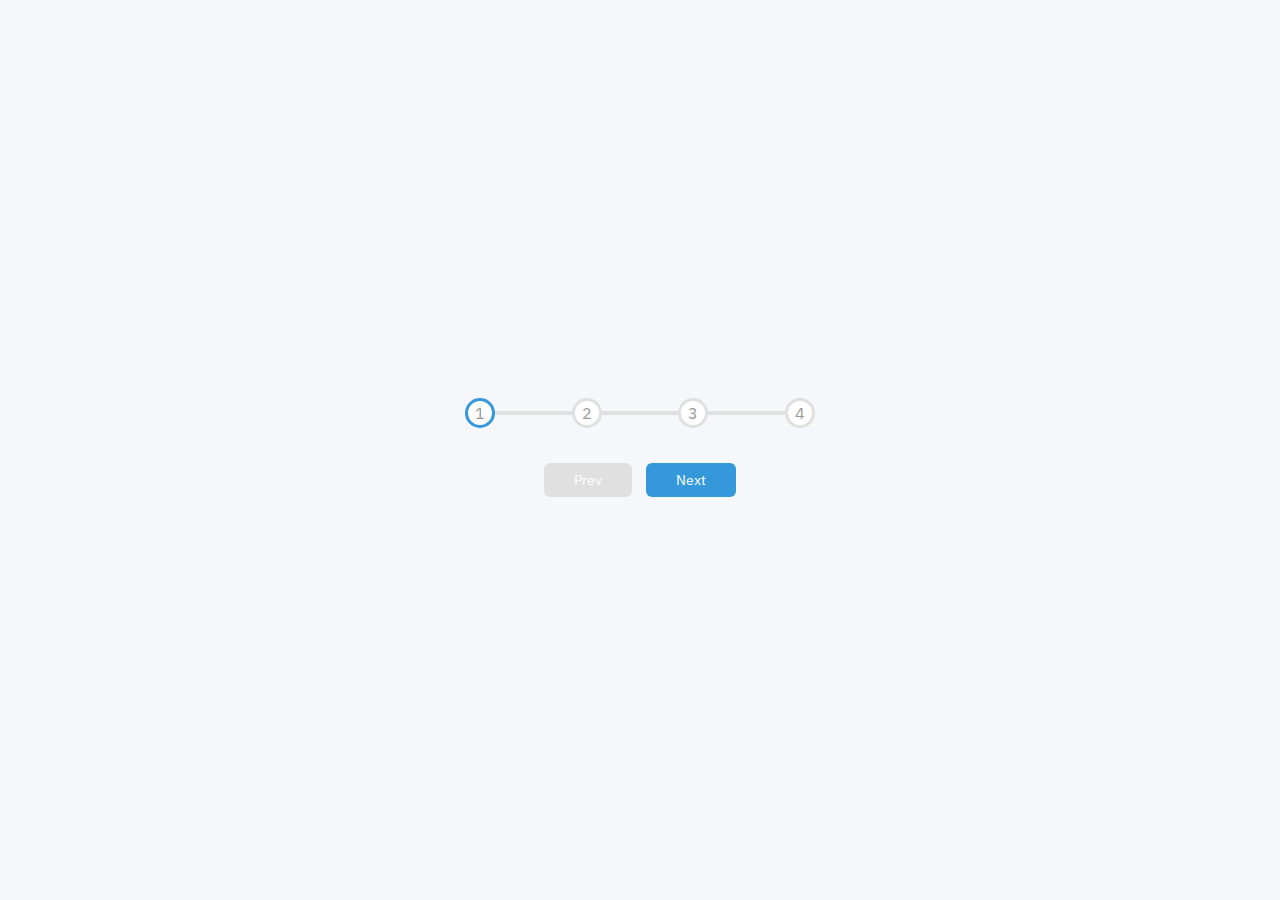
<file: Day2-ProgressSteps/index.html>
<!DOCTYPE html>
<html lang="en">

    <head>

        <meta charset="UTF-8">
        <meta http-equiv="X-UA-Compatible" content="IE=edge">
        <meta name="viewport" content="width=device-width, initial-scale=1.0">
        <!-- <script src="https://kit.fontawesome.com/347df7b3a5.js" crossorigin="anonymous"></script> -->
        <link rel="stylesheet" href="https://cdnjs.cloudflare.com/ajax/libs/font-awesome/6.0.0-beta3/css/all.min.css" integrity="sha512-Fo3rlrZj/k7ujTnHg4CGR2D7kSs0v4LLanw2qksYuRlEzO+tcaEPQogQ0KaoGN26/zrn20ImR1DfuLWnOo7aBA==" crossorigin="anonymous" referrerpolicy="no-referrer" />
        <link rel="stylesheet" href="style.css">
        <title>Progress Steps</title>

    </head>

    <body>

        <div class="container">
            <div class="progress-container">
                <div class="progress" id="progress"></div>
                <div class="circle active">1</div>
                <div class="circle">2</div>
                <div class="circle">3</div>
                <div class="circle">4</div>
            </div>

            <button class="btn" id="prev" disabled>Prev</button>
            <button class="btn" id="next">Next</button>
        </div>

        <script src="script.js"></script>

    </body>

</html>
</file>
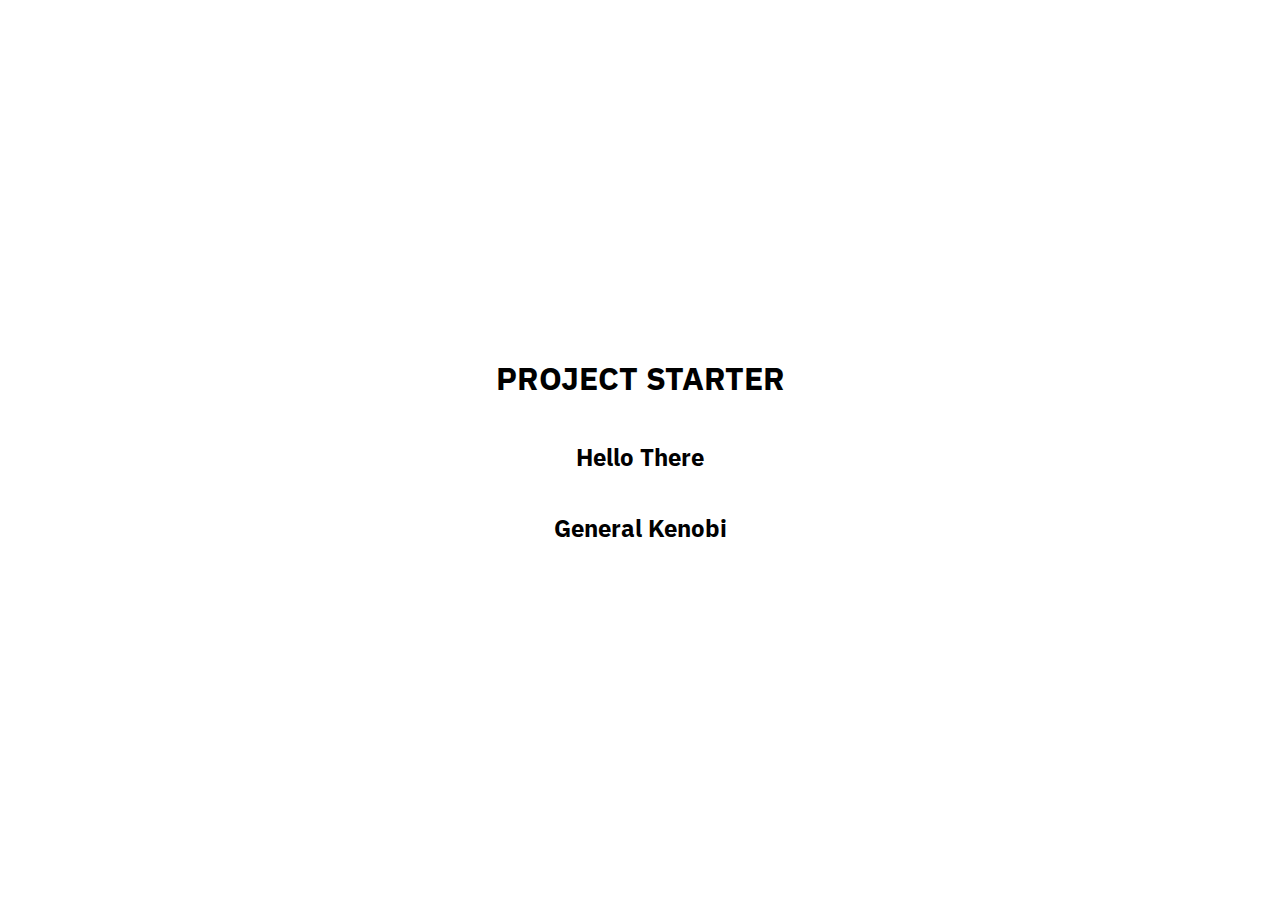
<file: Day4-HiddenSearchWidget/index.html>
<!DOCTYPE html>
<html lang="en">

    <head>

        <meta charset="UTF-8">
        <meta http-equiv="X-UA-Compatible" content="IE=edge">
        <meta name="viewport" content="width=device-width, initial-scale=1.0">
        <!-- <script src="https://kit.fontawesome.com/347df7b3a5.js" crossorigin="anonymous"></script> -->
        <link rel="stylesheet" href="https://cdnjs.cloudflare.com/ajax/libs/font-awesome/6.0.0-beta3/css/all.min.css" integrity="sha512-Fo3rlrZj/k7ujTnHg4CGR2D7kSs0v4LLanw2qksYuRlEzO+tcaEPQogQ0KaoGN26/zrn20ImR1DfuLWnOo7aBA==" crossorigin="anonymous" referrerpolicy="no-referrer" />
        <link rel="stylesheet" href="style.css">
        <title>Hidden Search Widget</title>

    </head>

    <body>

        <h1>PROJECT STARTER</h1>
        <h2>Hello There</h2>
        <h2>General Kenobi</h2>

        <script src="script.js"></script>

    </body>

</html>
</file>
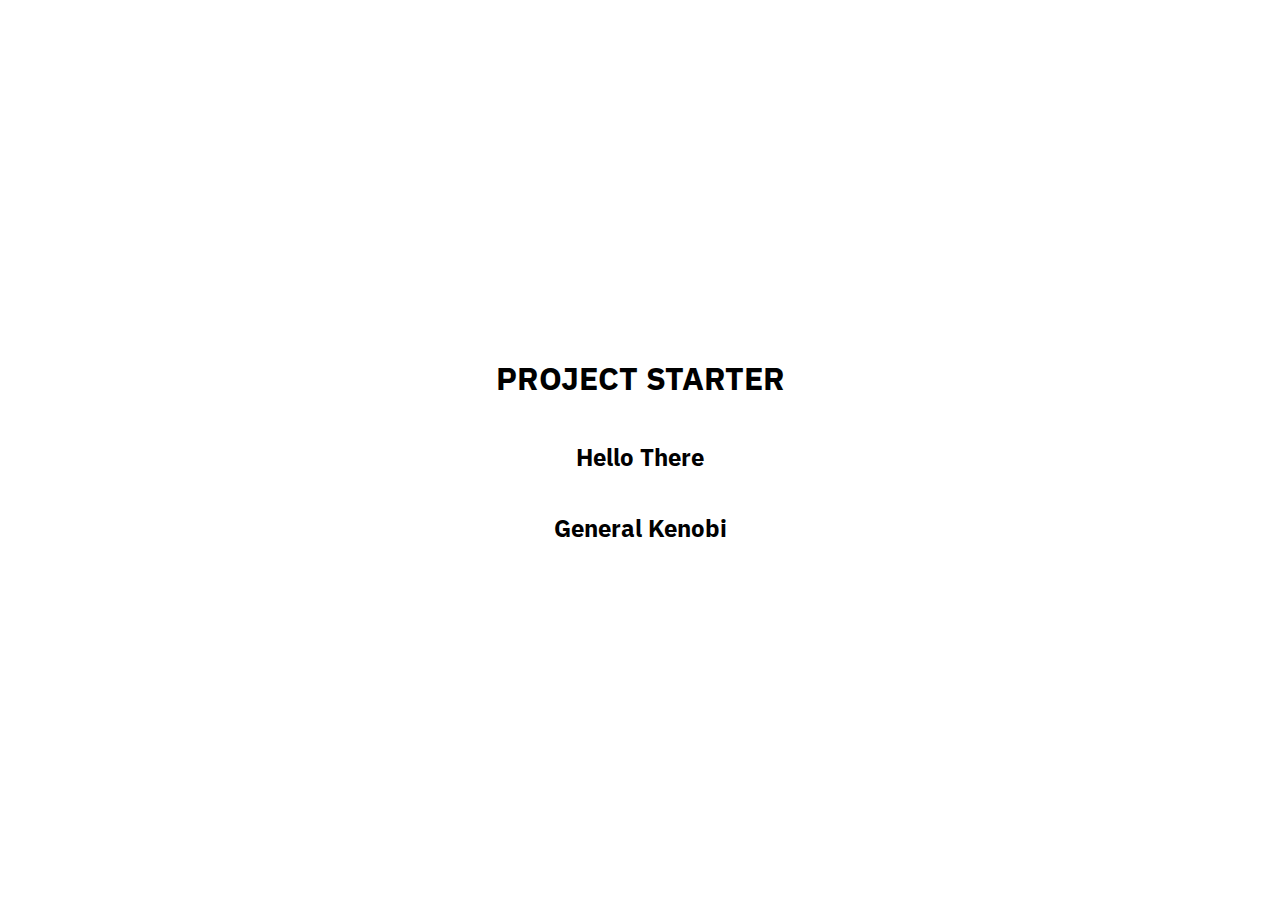
<file: Day5-BlurryLoading/index.html>
<!DOCTYPE html>
<html lang="en">

    <head>

        <meta charset="UTF-8">
        <meta http-equiv="X-UA-Compatible" content="IE=edge">
        <meta name="viewport" content="width=device-width, initial-scale=1.0">
        <!-- <script src="https://kit.fontawesome.com/347df7b3a5.js" crossorigin="anonymous"></script> -->
        <link rel="stylesheet" href="https://cdnjs.cloudflare.com/ajax/libs/font-awesome/6.0.0-beta3/css/all.min.css" integrity="sha512-Fo3rlrZj/k7ujTnHg4CGR2D7kSs0v4LLanw2qksYuRlEzO+tcaEPQogQ0KaoGN26/zrn20ImR1DfuLWnOo7aBA==" crossorigin="anonymous" referrerpolicy="no-referrer" />
        <link rel="stylesheet" href="style.css">
        <title>Blurry Loading</title>

    </head>

    <body>

        <h1>PROJECT STARTER</h1>
        <h2>Hello There</h2>
        <h2>General Kenobi</h2>

        <script src="script.js"></script>

    </body>

</html>
</file>
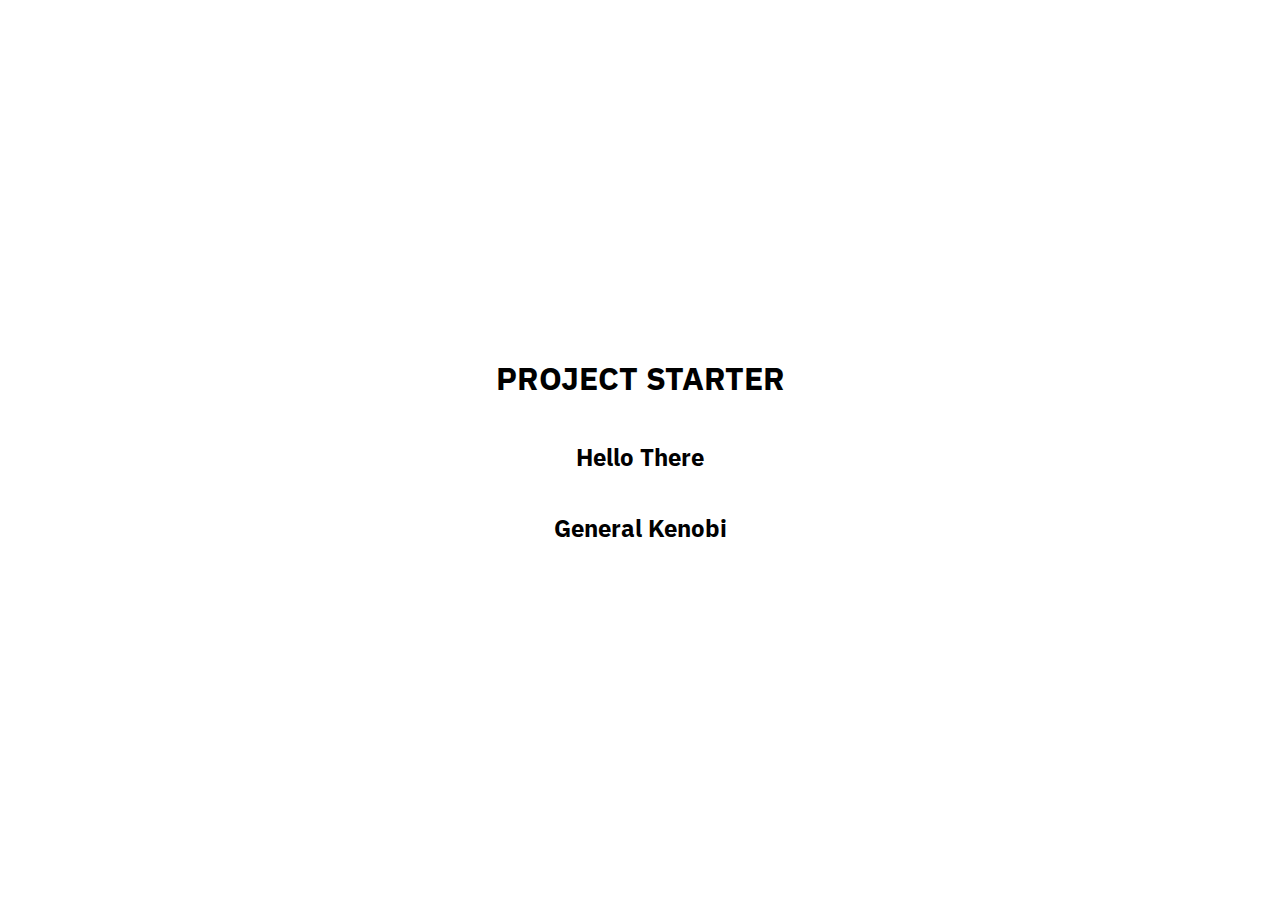
<file: Project-Boilerplates/index.html>
<!DOCTYPE html>
<html lang="en">

    <head>

        <meta charset="UTF-8">
        <meta http-equiv="X-UA-Compatible" content="IE=edge">
        <meta name="viewport" content="width=device-width, initial-scale=1.0">
        <!-- <script src="https://kit.fontawesome.com/347df7b3a5.js" crossorigin="anonymous"></script> -->
        <link rel="stylesheet" href="https://cdnjs.cloudflare.com/ajax/libs/font-awesome/6.0.0-beta3/css/all.min.css" integrity="sha512-Fo3rlrZj/k7ujTnHg4CGR2D7kSs0v4LLanw2qksYuRlEzO+tcaEPQogQ0KaoGN26/zrn20ImR1DfuLWnOo7aBA==" crossorigin="anonymous" referrerpolicy="no-referrer" />
        <link rel="stylesheet" href="style.css">
        <title>MY PROJECT</title>

    </head>

    <body>

        <h1>PROJECT STARTER</h1>
        <h2>Hello There</h2>
        <h2>General Kenobi</h2>

        <script src="script.js"></script>

    </body>

</html>
</file>
<file: Day2-ProgressSteps/style.css>
@import url('https://fonts.googleapis.com/css2?family=IBM+Plex+Sans:ital,wght@0,100;0,200;0,300;0,400;0,500;0,600;0,700;1,100;1,200;1,300;1,400;1,500;1,600;1,700&display=swap');

:root {
    --line-border-fill: #3498DB;
    --line-border-empty: #E0E0E0;
}

* {
    box-sizing: border-box;
}

body {
    background-color: #F6F7FB;
    font-family: 'IBM Plex Sans', sans-serif;
    display: flex;
    align-items: center;
    justify-content: center;
    height: 100vh;
    overflow: hidden;
    margin: 0;
}

.container {
    text-align: center;
}

.progress-container {
    display: flex;
    justify-content: space-between;
    position: relative;
    margin-bottom: 30px;
    max-width: 100%;
    width: 350px;
}

.progress-container::before {
    content: '';
    background-color: var(--line-border-empty);
    position: absolute;
    top: 50%;
    left: 0;
    transform: translateY(-50%);
    height: 4px;
    width: 100%;
    z-index: -1;
}

.progress {
    background-color: var(--line-border-fill);
    position: absolute;
    top: 50%;
    left: 0;
    transform: translateY(-50%);
    height: 4px;
    width: 0%;
    z-index: -1;
    transition: 0.4s ease;
}

.circle {
    background-color: #FFFFFF;
    color: #999999;
    border-radius: 50%;
    height: 30px;
    width: 30px;
    display: flex;
    align-items: center;
    justify-content: center;
    border: 3px solid var(--line-border-empty);
    transition: 0.4s ease;
}

.circle.active {
    border-color: var(--line-border-fill);
}

.btn {
    background-color: var(--line-border-fill);
    color: #FFFFFF;
    border: 0;
    border-radius: 6px;
    cursor: pointer;
    font-family: inherit;
    padding: 8px 30px;
    margin: 5px;
    font-size: 14px;
}

.btn:active {
    transform: scale(0.98);
}

.btn:focus {
    outline: 0;
}

.btn:disabled {
    background-color: var(--line-border-empty);
    cursor: not-allowed;
}
</file>
<file: Day4-HiddenSearchWidget/style.css>
@import url('https://fonts.googleapis.com/css2?family=IBM+Plex+Sans:ital,wght@0,100;0,200;0,300;0,400;0,500;0,600;0,700;1,100;1,200;1,300;1,400;1,500;1,600;1,700&display=swap');

* {
    box-sizing: border-box;
}

body {
    font-family: 'IBM Plex Sans', sans-serif;
    display: flex;
    flex-direction: column;
    align-items: center;
    justify-content: center;
    height: 100vh;
    overflow: hidden;
    margin: 0;
}
</file>
<file: Day5-BlurryLoading/style.css>
@import url('https://fonts.googleapis.com/css2?family=IBM+Plex+Sans:ital,wght@0,100;0,200;0,300;0,400;0,500;0,600;0,700;1,100;1,200;1,300;1,400;1,500;1,600;1,700&display=swap');

* {
    box-sizing: border-box;
}

body {
    font-family: 'IBM Plex Sans', sans-serif;
    display: flex;
    flex-direction: column;
    align-items: center;
    justify-content: center;
    height: 100vh;
    overflow: hidden;
    margin: 0;
}
</file>
<file: Project-Boilerplates/style.css>
@import url('https://fonts.googleapis.com/css2?family=IBM+Plex+Sans:ital,wght@0,100;0,200;0,300;0,400;0,500;0,600;0,700;1,100;1,200;1,300;1,400;1,500;1,600;1,700&display=swap');

* {
    box-sizing: border-box;
}

body {
    font-family: 'IBM Plex Sans', sans-serif;
    display: flex;
    flex-direction: column;
    align-items: center;
    justify-content: center;
    height: 100vh;
    overflow: hidden;
    margin: 0;
}
</file>
